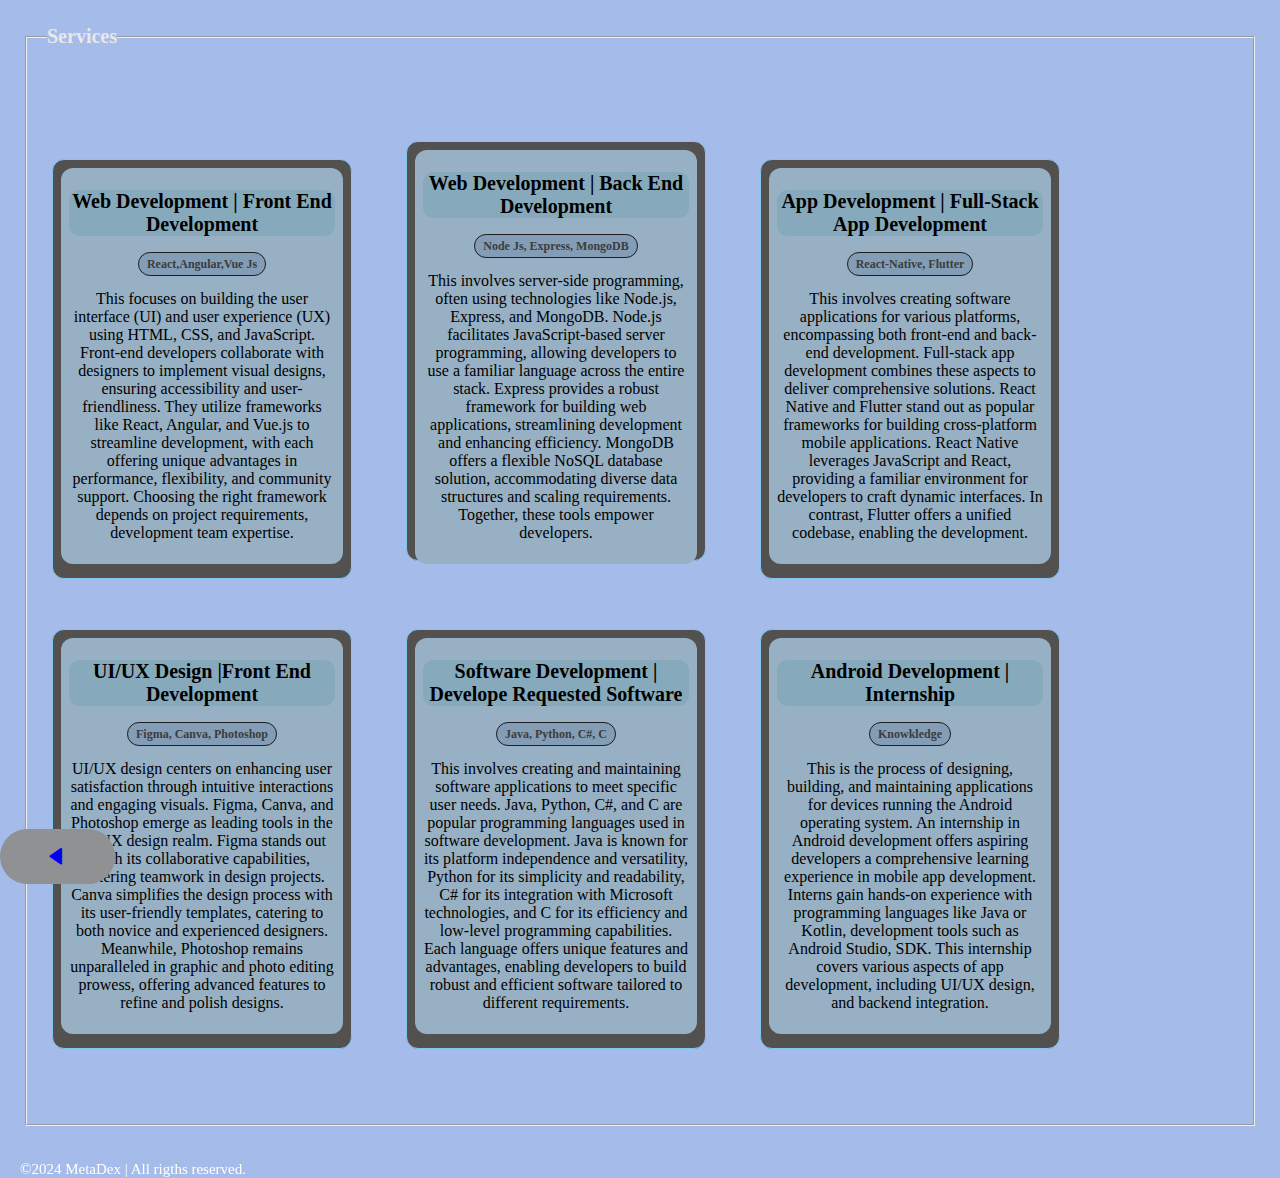
<file: Services.html>
<!DOCTYPE html>
<html lang="en">

<head>
    <meta charset="UTF-8">
    <meta name="viewport" content="width=device-width, initial-scale=1.0">
    <title>Services</title>

    <!--FAVICON-->
    <link rel="shortcut icon" href="./Images/image1.png" type="image/x-icon">

    <!--BOXICONS-->
    <link href='https://unpkg.com/boxicons@2.1.4/css/boxicons.min.css' rel='stylesheet'>

    <!-- <script>
        document.querySelector('.navback').addEventListener('click', function() {
            window.location.href = './index.html#certification';
        });
    </script> -->

    <style>
        
* {
            
            padding: 0;
            margin: 0;
            box-sizing: border-box;
        }
        body{
            background-color: hsl(221, 60%, 78%);
        }
        a{
            text-decoration: none;
        }
        legend {
            color: rgb(234, 231, 231);
            font-weight: bold;
            font-size: 20px;
            margin-left: 20px;
        }

        fieldset {
            font-family: 'Times New Roman', Times;
            margin: 25px;
        }

        @keyframes animate {
            0% {
                width: 100px;
            }

            50% {
                width: 200px;
            }

            100% {
                width: 100px;
            }
        }

    
        .card {
            background-color: hsl(0, 2%, 32%);
            border: 1px solid hsl(204, 80%, 73%);
            padding: 8px;
            border-radius: 12px;
            width: 300px;
            height: 420px;
            margin: 25px;
            display: inline-block;
            box-sizing: border-box;
            cursor: pointer;
            background-position: center;
            background-size: cover;
            text-align: center;
        }

        .tag {
            padding: 4px 8px;
            border: 1px solid #201f1f;
            border-radius: 50px;
            font-size: 12px;
            font-weight: 600;
            color: #3c3c3c;
            background-color:hsl(208, 26%, 61%);
        }

        .name {
            font-size: 20px;
            font-weight: 600;
            background-color:hsl(199, 28%, 63%);
            margin-top: 16px;
            border-radius: 11px;
        }

        .btn {
            border: none;
            padding: 14px 24px;
            border-radius: 50px;
            font-weight: bold;
            color: rgb(81, 68, 68);
            border: 1px solid hsl(351, 3%, 45%);
            background-color: rgb(92, 88, 88);
            transition: all 0.2s;
            margin: 0 auto;
            display: block;
            cursor: pointer;

        }
        .link-btn{
            text-decoration: none;
            background-color:#74706f;

        }
        .btn:hover {
            color:#171616;
            background-color: hsl(330, 1%, 50%);
            box-shadow: 0 10px 15px rgb(144, 143, 143);
        }

        .card__details {
            padding: 6px 8px 22px 8px;
            background-color:hsl(206, 28%, 68%);
            border-radius: 12px;
        

        }
        .container {
            
            justify-content: space-around;
            padding: 50px 0;
         }

.copyrights {
    font-family: 'Times New Roman', Times, serif;
    color: #fff;
    font-size: 15px;
    position: absolute;
    margin-top: 10px;
    margin-left: 20px;
}

.back_{
    color:white;
    font-size: 1.25rem;
}
.nav__menu {
    position: fixed;
  bottom: 1rem;
  background-color: rgb(143, 145, 146);
  width: 9%;
  border-radius: 4rem;
  padding: 0.9rem 2rem 0.9rem 2rem;
  backdrop-filter: blur(10px);
  text-decoration: none;
  align-items: center;
  justify-content: center;
}
.nav__menu:hover{
    background-color: rgb(91, 88, 88);
}
.nav__list {
    display: flex;
  justify-content: space-between;
  align-items: center;

}

.nav__link  {
  
  font-size: 1.25rem;
  padding: 0.4rem;
  display: flex;
  border-radius: 5rem;
  
}

.nav__item {
  cursor: pointer;
}
.navback{
    color:rgba(11, 17, 30, 1) ;
    font: 1.2rem;
}
.nav {
  height: var(--header-height);
  display: flex;
  justify-content: space-between;
  align-items: center;
  justify-content: center;
  background-color: transparent;
}

/*small devices*/
@media screen and (max-width: 320px) {
    .nav__list{
        align-items: auto;
  justify-content: auto; 
    }
    .nav__menu{
        width:5%; 
        padding: 0.5rem 0rem 0.5rem 0.2rem;
    }
    
    
}

/*medium devices*/
@media screen and (max-width: 576px) {
    .nav__list{
        align-items: auto;
  justify-content: auto; 
    }
    .nav__menu{
        width:15%; 
        padding: 0.5rem 0rem 0.5rem 0.2rem;
    }
    .nav__link  {
  
    font-size: auto;
    }
 
}
@media screen and (min-width: 767px) {
    .nav__list{
        align-items: auto;
  justify-content: auto; 
    }
    .nav__menu{
        width:12%; 
        padding: 0.5rem 0rem 0.5rem 0.4rem;
    }
    .nav__link  {
  
    font-size: auto;
    }
}
/*Large devices*/
@media screen and (min-width: 992px) {
    .nav__list{
        align-items: auto;
  justify-content: auto; 
    }
    .nav__menu{
        width:9%; 
        padding: 0.7rem 0rem 0.7rem 2.5rem;
    }
    
}




    </style>
</head>


<body>

    <div class="nav__menu">
        <ul class="nav__list">
                <a href="./index.html#experience" class="nav__link active-link"> 
                    <i class='bx bxs-left-arrow'></i> 
                    
                </a>
        </ul>
    </div>
  
     <fieldset>
        
        <legend class="cetificate_123"> Services</legend>
        <div class="container1">
            <br>
            <div class="container">
                <div class="card">
                    
                    <div class="card__details">
                        <div class="name">Web Development | Front End Development</div>
                        <br>
                        <span class="tag">React,Angular,Vue Js</span>
                        <br><br>
                        This focuses on building the user interface (UI) and user experience (UX) using HTML, CSS, and JavaScript. Front-end developers collaborate with designers to implement visual designs, ensuring accessibility and user-friendliness. They utilize frameworks like React, Angular, and Vue.js to streamline development, with each offering unique advantages in performance, flexibility, and community support. Choosing the right framework depends on project requirements, development team expertise.
                    </div>
                </div>

                <div class="card">
                    
                    <div class="card__details">
                        <div class="name">Web Development | Back End Development</div>
                        <br>
                        <span class="tag">Node Js, Express, MongoDB</span>
                        <br><br>
                        This involves server-side programming, often using technologies like Node.js, Express, and MongoDB. Node.js facilitates JavaScript-based server programming, allowing developers to use a familiar language across the entire stack. Express provides a robust framework for building web applications, streamlining development and enhancing efficiency. MongoDB offers a flexible NoSQL database solution, accommodating diverse data structures and scaling requirements. Together, these tools empower developers.
                    </div>
                </div>

                <div class="card">
                    <div class="card__details">
                        <div class="name">App Development | Full-Stack App Development</div>
                        <br>
                        <span class="tag">React-Native, Flutter</span>
                        <br><br>
                        This involves creating software applications for various platforms, encompassing both front-end and back-end development. Full-stack app development combines these aspects to deliver comprehensive solutions. React Native and Flutter stand out as popular frameworks for building cross-platform mobile applications. React Native leverages JavaScript and React, providing a familiar environment for developers to craft dynamic interfaces. In contrast, Flutter offers a unified codebase, enabling the development.
                    </div>
                </div>

                <div class="card">
                    
                    <div class="card__details">
                        <div class="name">UI/UX Design |Front End Development</div>
                        <br>
                        <span class="tag">Figma, Canva, Photoshop</span>
                        <br><br>
                        UI/UX design centers on enhancing user satisfaction through intuitive interactions and engaging visuals. Figma, Canva, and Photoshop emerge as leading tools in the UI/UX design realm. Figma stands out with its collaborative capabilities, fostering teamwork in design projects. Canva simplifies the design process with its user-friendly templates, catering to both novice and experienced designers. Meanwhile, Photoshop remains unparalleled in graphic and photo editing prowess, offering advanced features to refine and polish designs.
                    </div>
                </div>

                <div class="card">
                    
                    <div class="card__details">
                        <div class="name">Software Development | Develope Requested Software</div>
                        <br>
                        <span class="tag">Java, Python, C#, C</span>
                        <br><br>
                        This involves creating and maintaining software applications to meet specific user needs. Java, Python, C#, and C are popular programming languages used in software development. Java is known for its platform independence and versatility, Python for its simplicity and readability, C# for its integration with Microsoft technologies, and C for its efficiency and low-level programming capabilities. Each language offers unique features and advantages, enabling developers to build robust and efficient software tailored to different requirements.
                    </div>
                </div>

                <div class="card">
                    
                    <div class="card__details">
                        <div class="name">Android Development | Internship</div>
                        <br>
                        <span class="tag">Knowkledge</span>
                        <br><br>
                        This is the process of designing, building, and maintaining applications for devices running the Android operating system. An internship in Android development offers aspiring developers a comprehensive learning experience in mobile app development. Interns gain hands-on experience with programming languages like Java or Kotlin, development tools such as Android Studio, SDK. This internship covers various aspects of app development, including UI/UX design, and backend integration. 
                    </div>
                </div>

                
                </container>
    </fieldset>
       
    
        <div class="copyrights">
            <p>
                &#169;2024 MetaDex | All rigths reserved. 
            </p>
    
        </div>  
        
</body>

</html>
</file>
